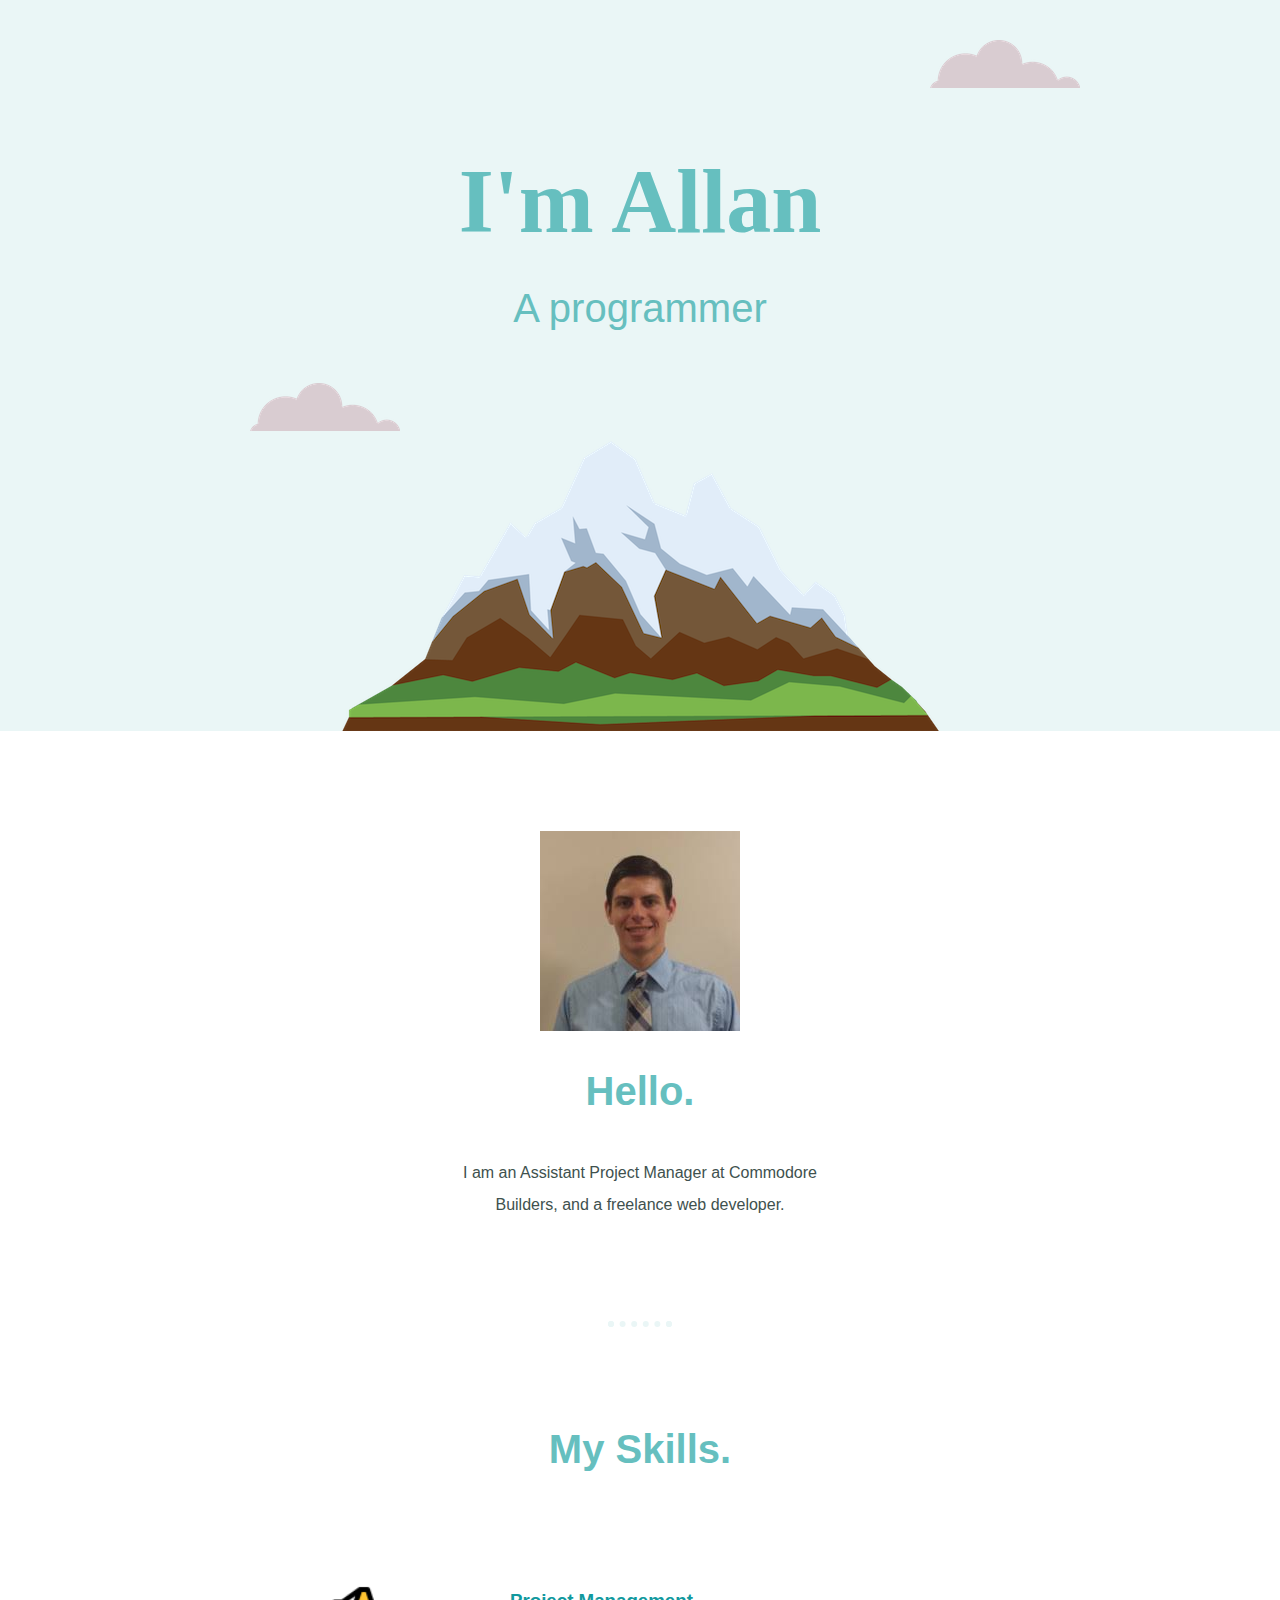
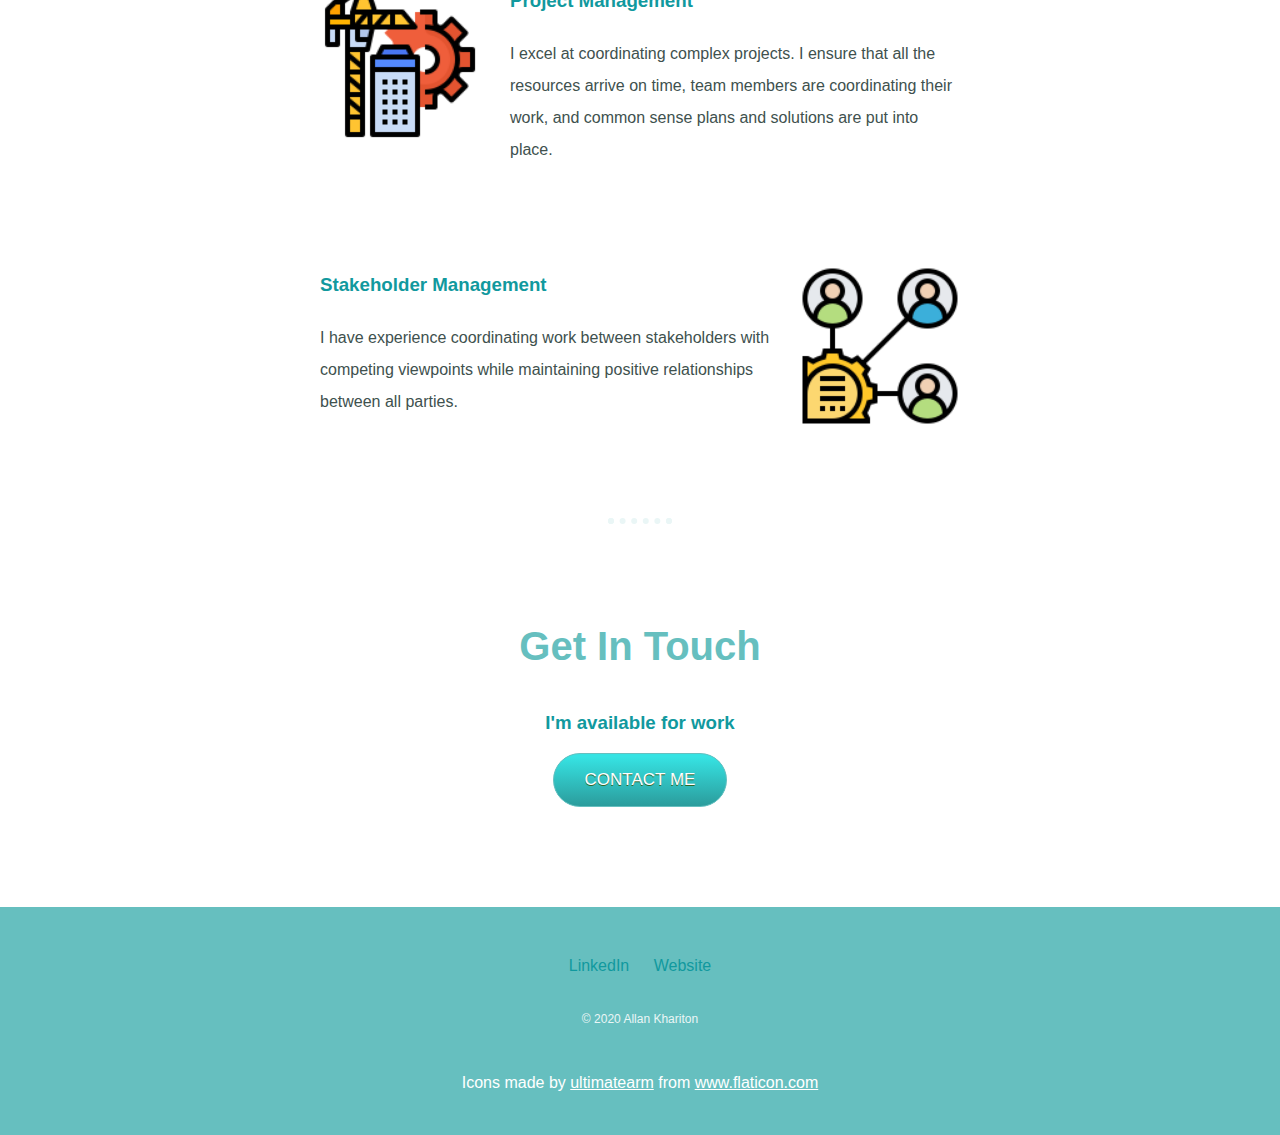
<file: index.html>
<!DOCTYPE html>
<html lang="en" dir="ltr">

<head>
  <meta charset="utf-8">
  <title>Allan Khariton</title>
  <link rel="stylesheet" href="css/styles.css">
  <link rel="icon" href="favicon.ico">
</head>

<body>

  <div class="top">
    <img class="top-cloud" src="images/cloud.png" alt="cloud-img">
    <h1>I'm Allan</h1>
    <h2 class="title-text">A programmer</h2>
    <img class="bottom-cloud" src="images/cloud.png" alt="cloud-img">
    <img class="mtn-img" src="images/mountain.png" alt="mountain-img">
  </div>

  <div class="middle-container">
    <div class="profile">
      <img src="images/allan_html.jpg" alt="Headshot">
      <h2>Hello.</h2>
      <p class="self-description">I am an Assistant Project Manager at Commodore Builders, and a freelance web developer.</p>
    </div>

    <hr>

    <div class="skills">
      <h2>My Skills.</h2>
      <div class="skill-row">
        <img class="PM-img" src="images/project-management.png" alt="Project-Management Icon">
        <h3>Project Management</h3>
        <p>I excel at coordinating complex projects. I ensure that all the resources arrive on time, team members are coordinating their work, and common sense plans and solutions are put into place.</p>
      </div>
      <div class="skill-row">
        <img class="Stakeholder-img" src="images/stakeholder.png" alt="Stakeholders">
        <h3>Stakeholder Management</h3>
        <p>I have experience coordinating work between stakeholders with competing viewpoints while maintaining positive relationships between all parties.</p>
      </div>
    </div>

    <hr>

    <div class="contact-me">
      <h2>Get In Touch</h2>
      <h3>I'm available for work</h3>
      <a href="mailto:allankhariton@gmail.com" class="myButton">CONTACT ME</a>
    </div>
  </div>


  <div class="bottom-container">
    <a class="footer-link" href="https://www.linkedin.com/in/allan-khariton/">LinkedIn</a>
    <a class="footer-link" href="https://akstl1.github.io/CV/">Website</a>
    <p class="copyright">© 2020 Allan Khariton</p>

    <p> Icons made by <a class="citation-links" href="https://www.flaticon.com/authors/ultimatearm" title="ultimatearm">ultimatearm</a> from <a class="citation-links" href="https://www.flaticon.com/" title="Flaticon">www.flaticon.com</a></p>
  </div>


</body>

</html>
</file>
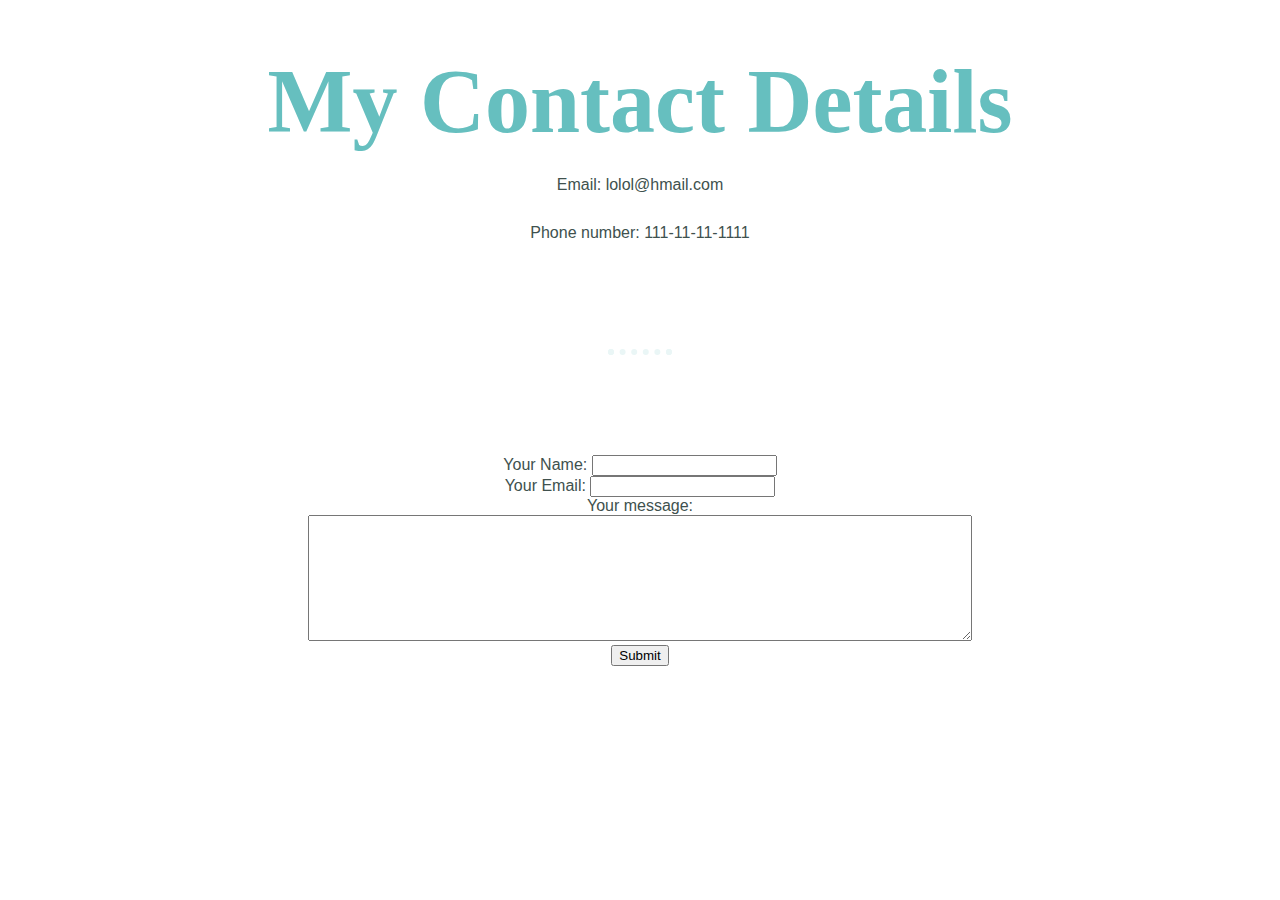
<file: contact.html>
<!DOCTYPE html>
<html lang="en" dir="ltr">
  <head>
    <meta charset="utf-8">
    <title>Contact Info</title>
    <link rel="stylesheet" href="css/styles.css">
  </head>

  <body>
    <h1>My Contact Details</h1>
    <p>Email: lolol@hmail.com</p>
    <p>Phone number: 111-11-11-1111</p>
    <hr>
    <form class="" action="mailto:allankhariton@gmail.com" method="post" enctype="text/plain">
      <label for="">Your Name: </label>
      <input type="text" name="yourname" value="">
      <br>
      <label for="">Your Email: </label>
      <input type="email" name="youremail" value=""><br />
      <label for="">Your message:</label><br>
      <textarea name="yourmessage" rows="8" cols="80"></textarea>
      <br>
      <input type="submit" name="">
    </form>
  </body>
</html>
</file>
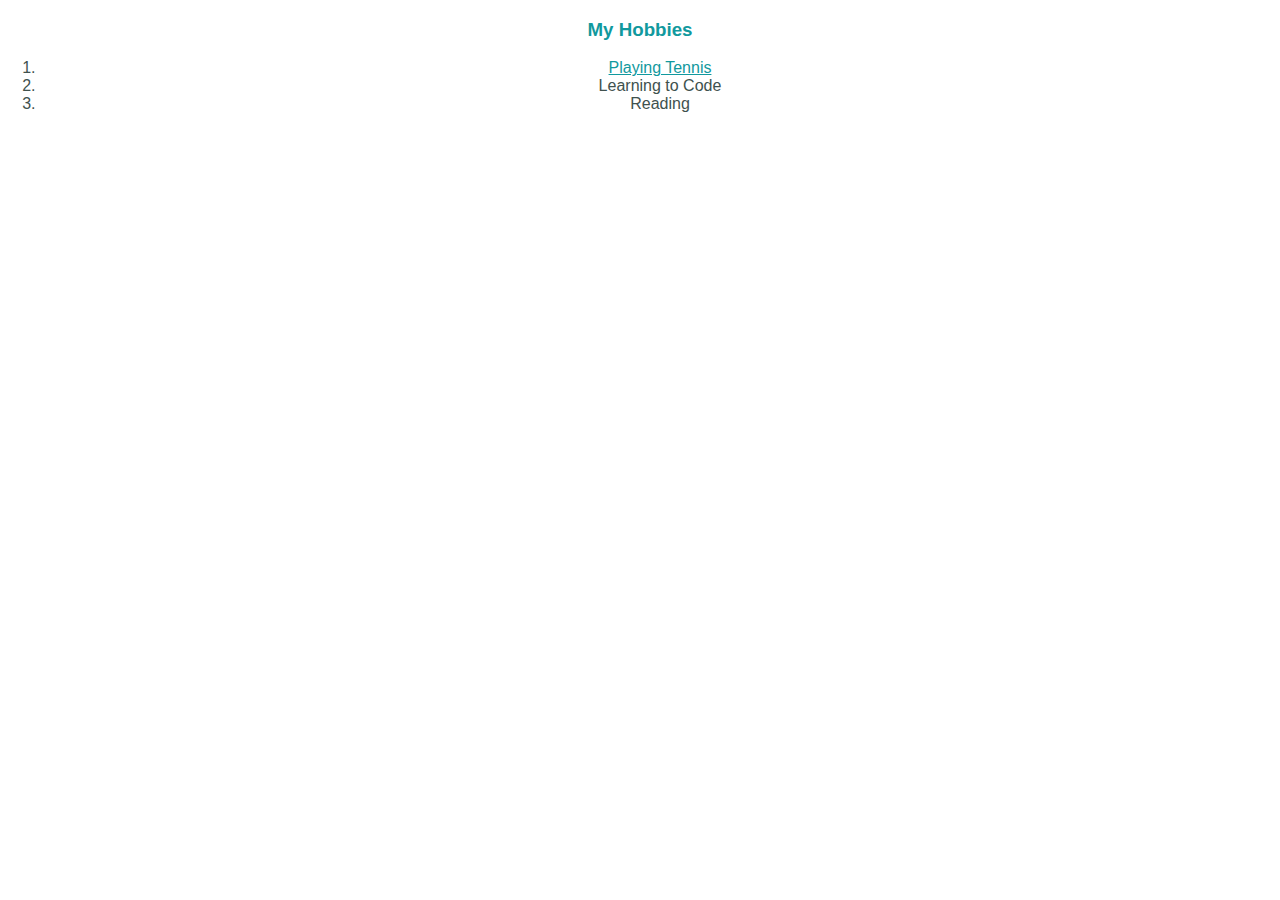
<file: hobbies.html>
<!DOCTYPE html>
<html lang="en" dir="ltr">
  <head>
    <meta charset="utf-8">
    <title>My hobbies</title>
    <link rel="stylesheet" href="css/styles.css">
  </head>
  <body>
    <h3>My Hobbies</h3>

    <ol>
      <li><a href="https://rogerfederer.com/">Playing Tennis</a></li>
      <li>Learning to Code</li>
      <li>Reading</li>
    </ol>
  </body>
</html>
</file>
<file: css/styles.css>
/* ************* Tag Styling****************** */
a {
  color: #11999E;
  font-family: verdana, sans-serif;
}

body {
  margin: 0;
  text-align: center;
  font-family: verdana, sans-serif;
  color: #40514E;
}

hr {
  border-style: none;
  border: dotted #EAF6F6 6px;
  border-bottom: none;
  width: 4%;
  margin: 100px auto;
}

h1 {
  margin: 50px auto 0 auto;
  font-size: 5.625rem;
  font-family: cursive;
  color: #66BFBF;
}

h2 {
  font-size: 2.5rem;
  color: #66BFBF;
  padding-bottom: 10px;
}

h3 {
  color: #11999E;
}

p {
  line-height: 2;
}

/* ************* Class Styling****************** */
.top {
  background-color: #EAF6F6;
  position: relative;
  padding-top: 100px;
  margin-bottom: 10px;
}

.mtn-img {
  vertical-align: bottom;
}

.middle-container {
  margin: 100px 0;
}

.bottom-container {
  background-color: #66BFBF;
  color: white;
  padding: 50px 0 20px;
}

.bottom-cloud {
  position: absolute;
  left: 250px;
  bottom: 300px;
}

.top-cloud {
  position: absolute;
  right: 200px;
  top: 40px;
}

.title-text {
  font-weight: normal;
}

.self-description {
  width: 30%;
  margin: auto;
}

.skill-row {
  width: 50%;
  margin: 100px auto 100px auto;
  text-align: left;
  line-height: 2;
}

.PM-img {
  width: 25%;
  float: left;
  margin-right: 30px;
}

.Stakeholder-img {
  width: 25%;
  float: right;
  margin-left: 30px;
}

.citation-links {
  color: white;
}

.copyright {
  color: #EAF6F6;
  font-size: .75rem;
  padding: 20px 0;
}

.footer-link {
  margin: 10px 10px;
  text-decoration: none;
}

.footer-link:hover {
  color: #EAF6F6;
}

.myButton {
  background: linear-gradient(to bottom, #36e3e3 5%, #2b9c9c 100%);
  background-color: #36e3e3;
  border-radius: 28px;
  border: 1px solid #66bfbf;
  display: inline-block;
  cursor: pointer;
  color: #ffffff;
  font-family: verdana, sans-serif;
  font-size: 17px;
  padding: 16px 31px;
  text-decoration: none;
  text-shadow: 0px 1px 0px #2f6627;
}

.myButton:hover {
  background: linear-gradient(to bottom, #2b9c9c 5%, #36e3e3 100%);
  background-color: #2b9c9c;
}

.myButton:active {
  position: relative;
  top: 1px;
}
</file>
